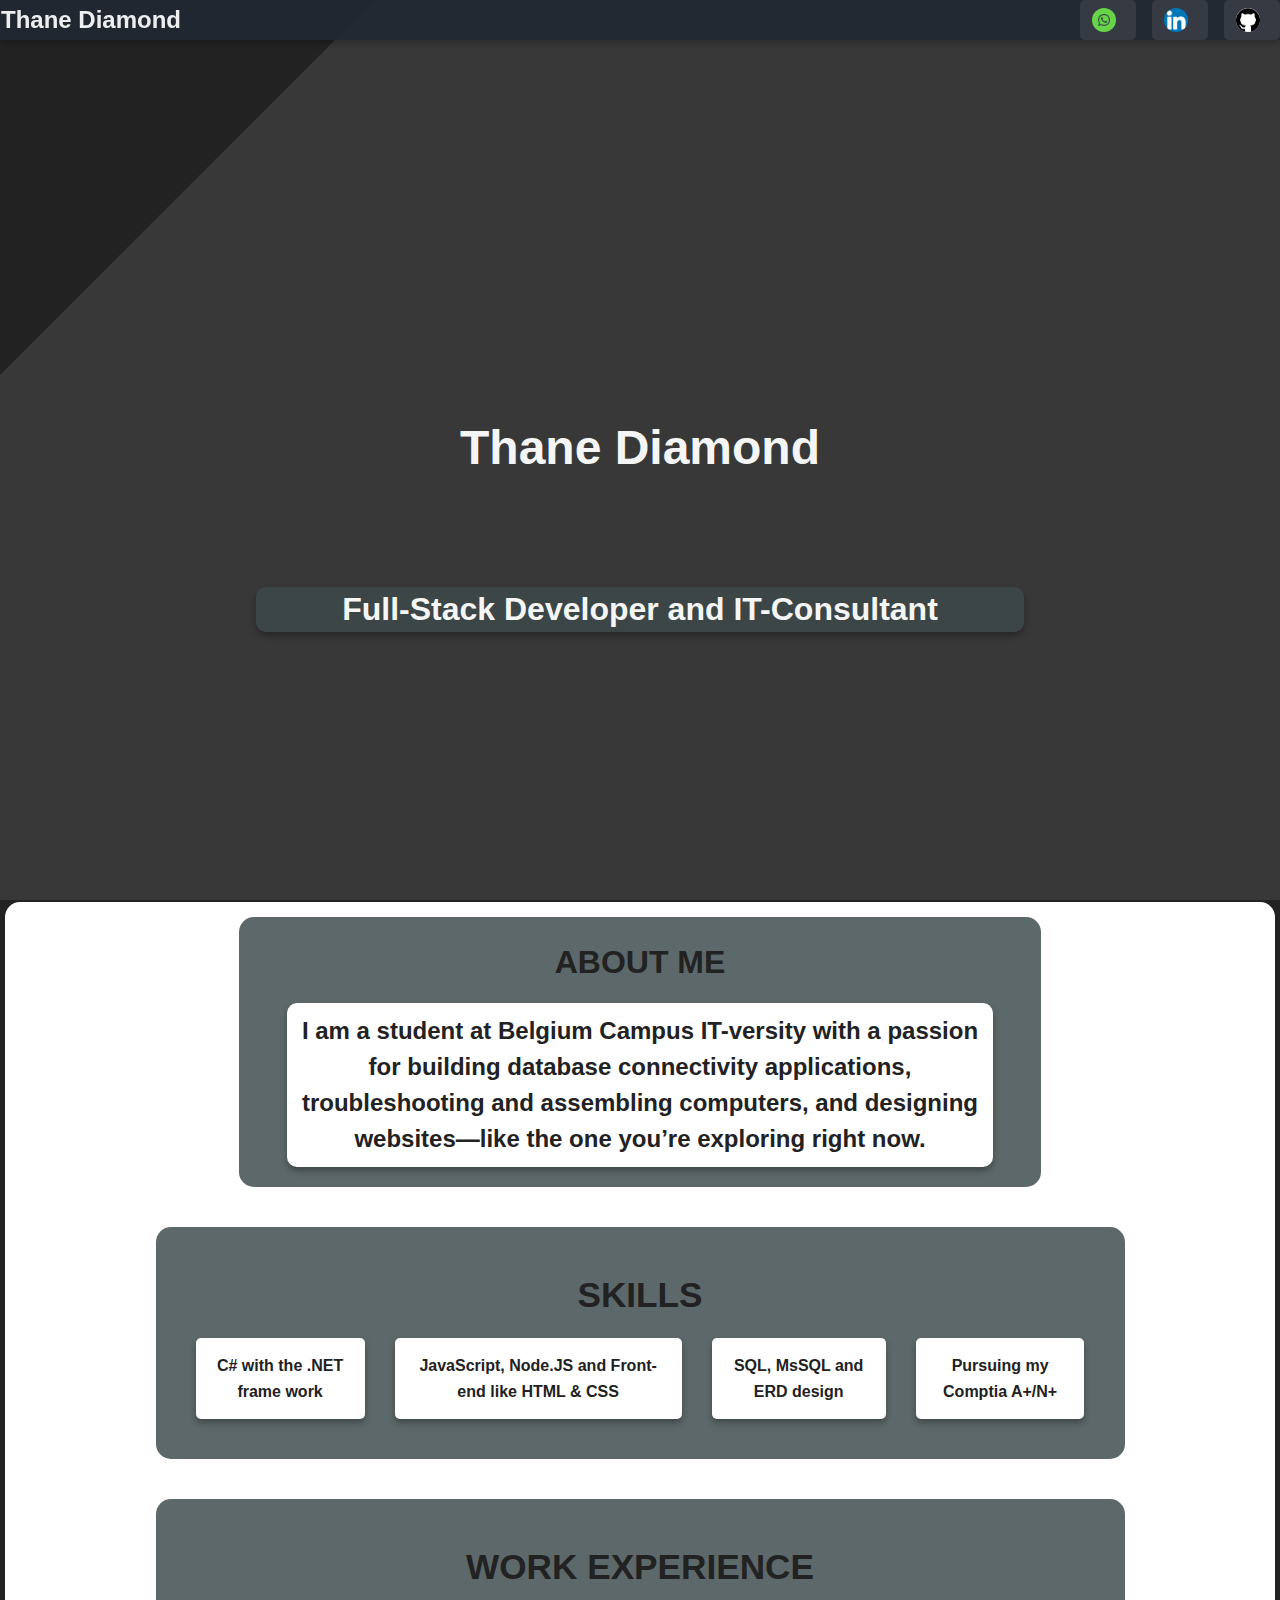
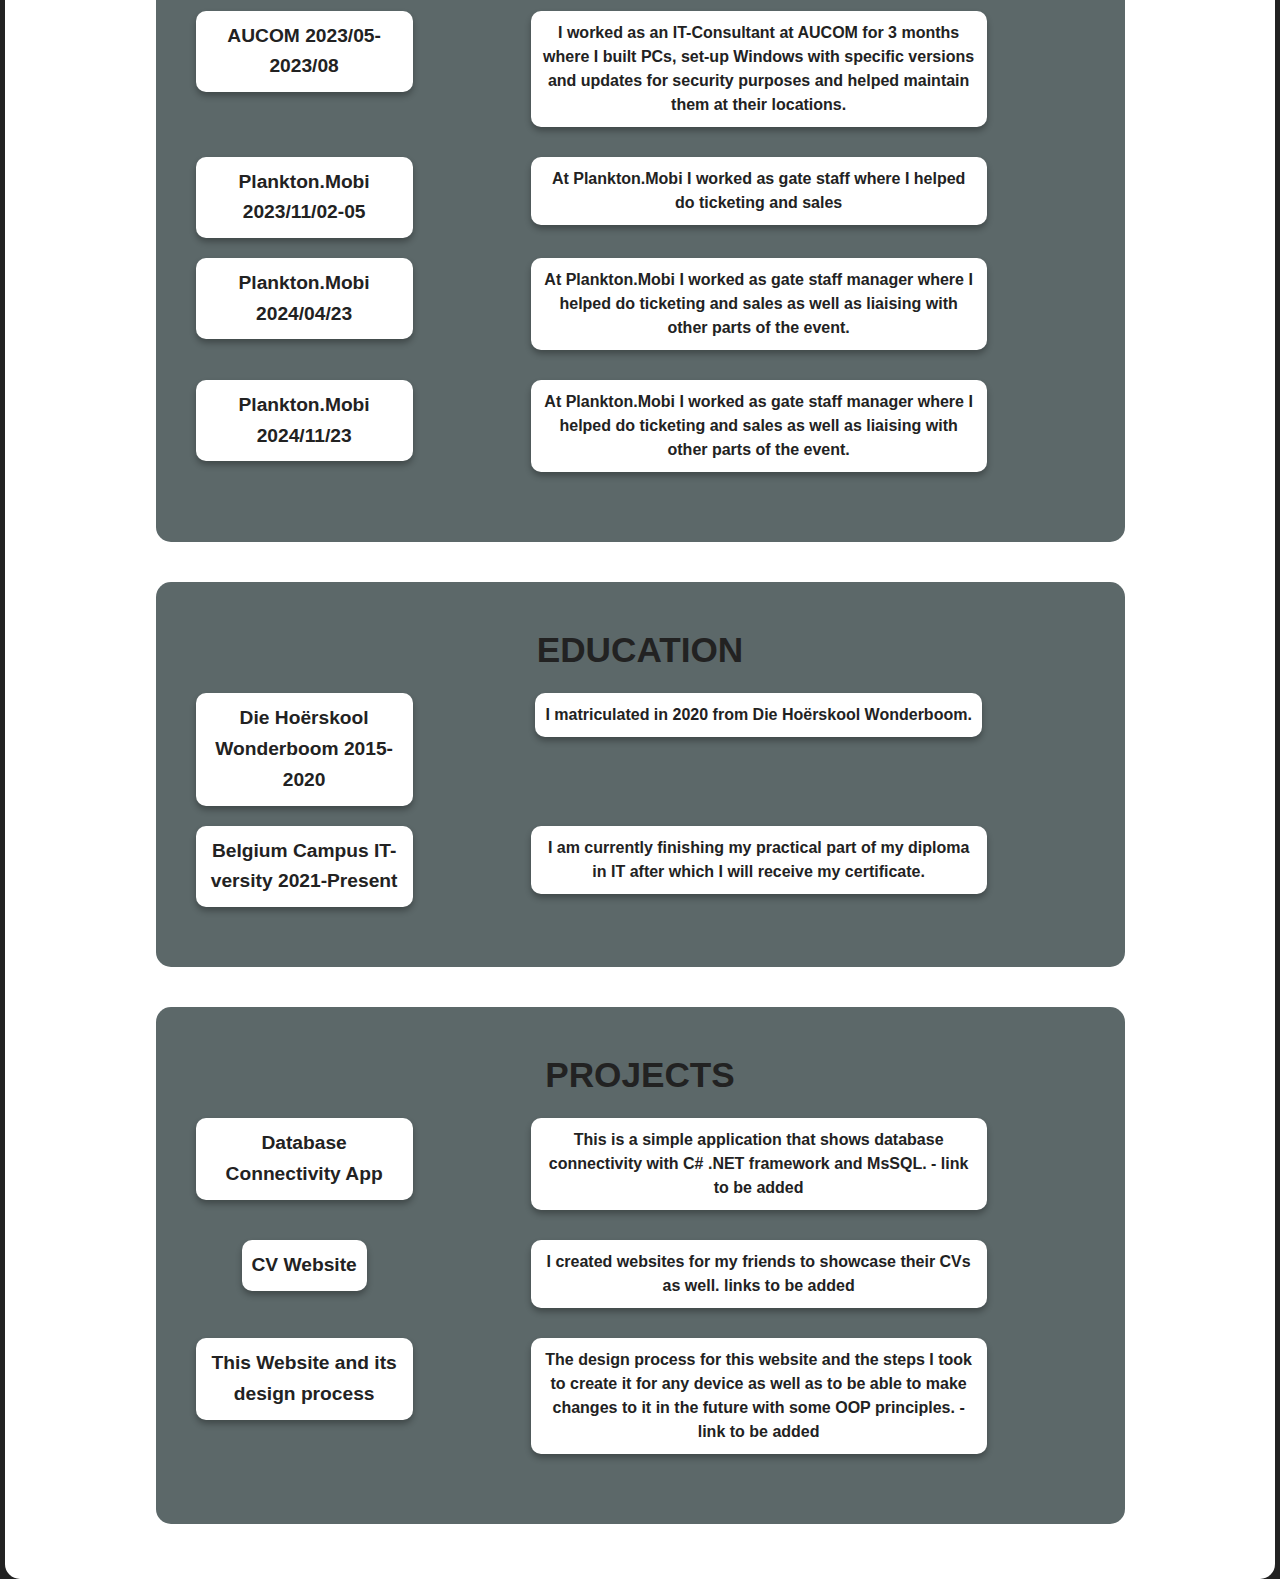
<file: index.html>
<!DOCTYPE html>
<html lang="en">
<head>
  <!-- Google tag (gtag.js) -->
<script async src="https://www.googletagmanager.com/gtag/js?id=G-CKXV6PQB01"></script>
<script>
  window.dataLayer = window.dataLayer || [];
  function gtag(){dataLayer.push(arguments);}
  gtag('js', new Date());

  gtag('config', 'G-CKXV6PQB01');
</script>

    <link rel="stylesheet" href="/CSS/style.css">
    <link rel="stylesheet" href="/CSS/contacts.css">
    <link rel="stylesheet" href="/CSS/projects.css">
    <link rel="stylesheet" href="/CSS/education.css">
    <link rel="stylesheet" href="/CSS/workExperience.css">
    <link rel="stylesheet" href="/CSS/skills.css">
    <link rel="stylesheet" href="/CSS/landingPage.css">
    <link rel="stylesheet" href="/CSS/about.css">
    <link rel="stylesheet" href="/CSS/header.css">
    <link rel="stylesheet" href="/CSS/mediaQueries.css">
    <link rel="stylesheet" href="CSS/contentSection.css">
    <meta charset="UTF-8">
    
    <meta name="viewport" content="width=device-width, initial-scale=1.0">
    <meta name="description" content="Thane Diamond's portfolio showcasing expertise as an IT consultant, C# developer, and SQL ERD development. Explore skills, projects, and work experience in web development and IT.">
    <title>Thane Diamond – Developer Portfolio</title>
</head>


<body>
    <header>
        <div class="siteName">Thane Diamond</div>
        <ul class="contactButtons">
          <li><a href="https://wa.me/270716335153" target="_blank"><img src="/WebsiteSources/Images/whatsappIcon.png" alt="Whatsapp icon"></a></li>
          <li><a href="https://www.linkedin.com/in/thane-diamond-158981236/"><img src="/WebsiteSources/Images/LinkedInIcon.png" alt="LinkedIn icon"></a></li>
          <li><a href="https://github.com/ThaneDiamond"><img src="/WebsiteSources/Images/GitHubIcon.png" alt="GitHub icon"></a></li>
        </ul>
      </header>
    
    
    <section class="landingPageSection"><div id="landingPage"></div></section>
    <div class="contentSection">
      <section class="aboutSection"><div id="about"></div></section>
      <section class="skillsSection"><div id="skills"></div></section>
      <section class="workExperienceSection"><div id="workExperience"></div></section>
      <section class="educationSection"><div id="education"></div></section>
      <section class="projectsSection"><div id="projects"></div></section>
    </div>

    <script src="/JavaScript/sectionCaller.js"></script>
</body>
</html>
</file>
<file: CSS/style.css>
* {
    margin: 0 auto;
    padding: 0;
    
  }
  
  body {
    background-color: #222; 
    background-image: url('data:image/svg+xml,<svg xmlns="http://www.w3.org/2000/svg" width="20" height="20" viewBox="0 0 2 2"><line x1="0" y1="2" x2="2" y2="0" stroke="rgba(255, 255, 255, 0.1)" stroke-width="2" /></svg>');
    background-repeat: repeat !important; 
    background-attachment: fixed; 
  }
  body {
    overflow-x: hidden;
    font-family: -apple-system, BlinkMacSystemFont, "Segoe UI", Roboto, "Helvetica Neue", Arial, sans-serif;
    line-height: 1.6;
    
    font-weight: bold;
    
    
    color: rgb(245, 245, 245);
    background-size: cover;
    

    z-index: 0;
    
    /* background: rgb(18, 18, 18);
    background-size: cover;
    background-position: center; */

    
    
  }
  h1, h2, h3 {
    font-weight: bold;
  }
</file>
<file: CSS/contacts.css>
.contactsSection{
  
  justify-items: left;
    padding: 20px;
    max-width: 90%;
    margin: 20px;
    margin-bottom: 120px;
    
    
  }

  .contacts {
    
    gap: 15px;
    margin-top: 15px;
    display: flex;
    justify-items: center;
  }
  
  .contact {
    width: 60px;
    height: 60px;
    background-color: rgb(63, 78, 79);
    border-radius: 50%;
    box-shadow: 0 4px 6px rgba(0, 0, 0, 0.1);
    display: flex;
    justify-items: center;
    align-items: center;
    
  }
  
  .contact img {
    
    max-width: 40px;
    max-height: 40px;
    border-radius: 50%;
    display: flex;
    justify-items: center;
    align-items: center;
    
  }
  @media (min-width: 1024px) {
    .contactsSection .contacts{
        padding-bottom: 250px;
    }

    .contacts {
        
        gap: 20px; 
      }
      
      .contact img {

        max-width: 40px;
        max-height: 40px;
        border-radius: 50%;
      }
  }
</file>
<file: CSS/projects.css>
.projectsSection {
  padding: 20px;
 text-align: center;
  margin: 20px auto;
  max-width: 90%; 
  background: rgba(63, 78, 79, 0.85);
  margin: 5px;
  border-radius: 15px;
}

.projectsSection .headingTwo h2 {
  font-size: 1.8rem;
  margin-bottom: 15px;
  text-transform: uppercase;
}

.projectContainer {
  display: flex;
  flex-direction: column;
  margin-bottom: 15px;
}

.titleContainer h3 {
  font-size: 1.2rem;
  font-weight: bold;
  margin-bottom: 5px;
  border-radius: 10px; 
  background: rgba(63, 78, 79, 0.65);
  box-shadow: 0 4px 6px rgba(0, 0, 0, 0.3);
}

.summaryContainer p {
  font-size: 1rem;
  line-height: 1.5;
  margin: 0;
  padding-left: 10px; 
  border-radius: 10px; 
  background: rgba(63, 78, 79, 0.65);
  box-shadow: 0 4px 6px rgba(0, 0, 0, 0.3);
}
</file>
<file: CSS/education.css>
.educationSection {
  padding: 20px;
  text-align: center;
  margin: 20px auto;
  max-width: 90%; 
  background: rgba(63, 78, 79, 0.85);

  margin: 5px;
   border-radius: 15px;
}

.educationSection .headingTwo h2 {
  font-size: 1.8rem;
  margin-bottom: 15px;
  text-transform: uppercase;
  
}

.educationContainer {
  display: flex;
  flex-direction: column;
  margin-bottom: 15px;
}

.titleContainer h3 {
  font-size: 1.2rem;
  font-weight: bold;
  margin-bottom: 5px;
  background: #ffff; 
  border-radius: 10px; 
  box-shadow: 0 4px 6px rgba(0, 0, 0, 0.3);
}

.summaryContainer p {
  font-size: 1rem;
  line-height: 1.5;
  margin: 0;
  padding-left: 10px; 
  background: #ffff;
  border-radius: 10px;
  box-shadow: 0 4px 6px rgba(0, 0, 0, 0.3);
  
}
</file>
<file: CSS/workExperience.css>
.workExperienceSection {
  text-align: center;
  padding: 20px;
  max-width: 90%; 
  background: rgba(63, 78, 79, 0.85);
  margin: 5px;
  border-radius: 15px;
}

.workExperienceSection .headingTwo h2 {
  font-size: 1.8rem;
  margin-bottom: 15px;
  text-transform: uppercase;
  
}

.workContainer {
  display: flex;
  flex-direction: column;
  margin-bottom: 15px;
}

.titleContainer h3 {
  padding: 10px;
  border-radius: 10px; 
  background: #ffff; 
  font-size: 1.2rem;
  font-weight: bold;
  margin-bottom: 5px;
  box-shadow: 0 4px 6px rgba(0, 0, 0, 0.3);
}

.summaryContainer p {
  border-radius: 10px; 
  background: #ffff;
  font-size: 1rem;
  line-height: 1.5;
  margin: 0;
  padding: 10px; 
  margin-bottom: 15px;
  font-weight: bold;
  box-shadow: 0 4px 6px rgba(0, 0, 0, 0.3);
}
</file>
<file: CSS/skills.css>
.skillsSection {
    padding: 20px;
    text-align: center;
   
    
    max-width: 90%; 
    background: rgba(63, 78, 79, 0.85);
    margin: 5px;
   border-radius: 15px;
  }

  .headingTwo {
    font-size: 1.8rem;
    margin-bottom: 15px;
    text-transform: uppercase;
  }

  @media (max-width: 480px) { 
    .skillsContainer {
      display: flex;
      justify-content: space-around; 
      gap: 20px; 
      flex-wrap: wrap; 
    }
  }
  

  
  @media (min-width: 1024px) { 
    .skilsContainer {
      margin: 0 auto;
    }
  }

  

  .skill {
    background: #ffff;
    padding: 15px;
    border-radius: 5px;
    box-shadow: 0 4px 6px rgba(0, 0, 0, 0.3);
  }

  .skill p {
    margin: 0;  
    font-size: 1rem;
    font-weight: bold;
  }
</file>
<file: CSS/landingPage.css>
.landingPageSection{
  text-align: center;
  
  padding: 20px 0px 20px 0px;
  max-width: 100%;
 
  margin-bottom: 250px;
}
.landingPage {
  max-width: 100%;
}

.landingPageSection h1{
  margin-top: 100px;
  font-size: 3rem;
  padding: 10px 20px;
  

}
.landingPageSection h2{ 
  max-width: 80%;
  font-size: 1.2rem;
  margin-bottom: 15px;
  background: rgba(63, 78, 79, 0.65);
  border-radius: 10px;
  box-sizing: border-box;
  box-shadow: 0 4px 6px rgba(0, 0, 0, 0.3);
}


@media (min-width: 1024px) {
  .landingPageSection h2 {
    font-size: 2rem; 
    max-width: 60%; 
    margin: 0 auto; 
    line-height: 1.4; 
    word-wrap: break-word; 
  }
  .landingPageSection h1{
    padding-top: 250px;
    padding-bottom: 100px;
  }

}
</file>
<file: CSS/about.css>
.aboutSection {
  padding: 20px;
  text-align: center;
  max-width: 90%; 
  background: rgba(63, 78, 79, 0.85);
  border-radius: 15px;
  margin: 5px;

}

.headingTwo {
  font-size: 1.4rem; 
  margin-bottom: 15px;
  text-transform: uppercase; 
}

.quickSummary {
  padding: 10px;
  border-radius: 10px; 
  background: #ffff;
  
  
  font-size: 1rem;
  line-height: 1.5;
  box-shadow: 0 4px 6px rgba(0, 0, 0, 0.3);
}

@media (min-width: 1024px) {
  .aboutSection {
    margin: 0 auto;
    max-width: 60%;
  }
  .quickSummary {
    font-size: 1.5rem; 
    max-width: 90%; 
    word-wrap: break-word; 
  }
}
</file>
<file: CSS/header.css>
header {
  display: flex;
  justify-content: space-between; 
  align-items:center;
  
  background-color: rgba(34, 40, 49, 0.95); 
  box-shadow: 0 4px 6px rgba(0, 0, 0, 0.2); 
  position: sticky;
  top: 0;
  width: 100%; 
  z-index: 100; 
}


header .siteName {
  font-size: 1.5rem; 
  font-weight: bold;
  color: rgb(238, 238, 238); 
  margin-right: auto; 
  margin-left: 1px;
}

header .contactButtons {
  list-style: none;
  display: flex; 
  gap: 1rem; 
  margin: 0;
  padding: 0;
}


header .contactButtons li {
  display: inline-flex; 
  align-items: center; 
}


header .contactButtons li a {
  display: flex;
  align-items: center; 
  text-decoration: none;
  color: rgb(238, 238, 238); 
  font-size: 1rem;
  padding: 0.5rem 0.75rem;
  border-radius: 5px;
  background-color: rgba(57, 62, 70, 0.85);
  transition: background-color 0.3s ease, transform 0.2s ease;
}


header .contactButtons li a:hover {
  background-color: rgb(100, 110, 120); 
  transform: scale(1.05); 
}

header .contactButtons li a img {
  width: 24px; 
  height: 24px;
  object-fit: contain; 
  margin-right: 0.5rem; 
  border-radius: 50%;
}


@media (max-width: 768px) {
  header {
    flex-direction: row; 
    justify-content: space-between;
  }

  header .siteName {
    font-size: 1.2rem; 
  }

  header .contactButtons {
    flex-wrap: nowrap; 
  }

  header .contactButtons li {
    
    max-width: 40px;
    overflow: hidden;
  }
}
</file>
<file: CSS/mediaQueries.css>
/* Desktop Styles */
@media (min-width: 768px) {
    
    .headingTwo h2 {
      font-size: 2rem;
    }
  
    .projectsSection .headingTwo h2,
    .workExperienceSection .headingTwo h2,
    .educationSection .headingTwo h2,
    .skillsSection .headingTwo h2 {
      font-size: 2rem;
    }
  
    
    .skillsContainer {
      display: flex;
      justify-content: space-between;
    }
  
    .projectContainer,
    .workContainer,
    .educationContainer {
      display: grid;
      grid-template-columns: 1fr 3fr;
      justify-content: space-between; 
      gap: 20px;
    }

    .summaryContainer {
      max-width: 70%; 
    }
  
    
    .projectsSection,
    .workExperienceSection,
    .educationSection,
    .skillsSection {
      padding: 40px;
      max-width: 80%; 
    }
  
    
    .projectsSection,
    .workExperienceSection,
    .educationSection,
    .skillsSection {
      margin: 40px auto;
    }
  }
  
  @media (min-width: 1024px) {
    
    .projectsSection .headingTwo h2,
    .workExperienceSection .headingTwo h2,
    .educationSection .headingTwo h2,
    .skillsSection .headingTwo h2 {
      font-size: 2.2rem;
    }
  
    
    .projectsSection,
    .workExperienceSection,
    .educationSection,
    .skillsSection {
      max-width: 70%;
    }
  
    
    .skillsContainer {
      gap: 30px;
    }
  
    
    .projectContainer,
    .workContainer,
    .educationContainer {
      flex-direction: row;
      justify-content: space-between;
    }

    
      
  }
</file>
<file: CSS/contentSection.css>
.contentSection {
    
    border-radius: 15px;
        color: #222;
        background-color: #ffff ;
        background-image: url('data:image/svg+xml,<svg xmlns="http://www.w3.org/2000/svg" width="10" height="10" viewBox="0 0 10 10"><line x1="0" y1="0" x2="10" y2="10" stroke="rgba(2, 2, 2, 0.1)" stroke-width="1" /><line x1="10" y1="0" x2="0" y2="10" stroke="rgba(255, 255, 255, 0.1)" stroke-width="1" /></svg>');
        background-size: 25px 25px !important; 
        background-repeat: repeat !important; 
        background-attachment: fixed; 
        margin-left: 5px;
        margin-right: 5px;

        padding-top: 15px;
        padding-bottom: 15px;
      
}
</file>
